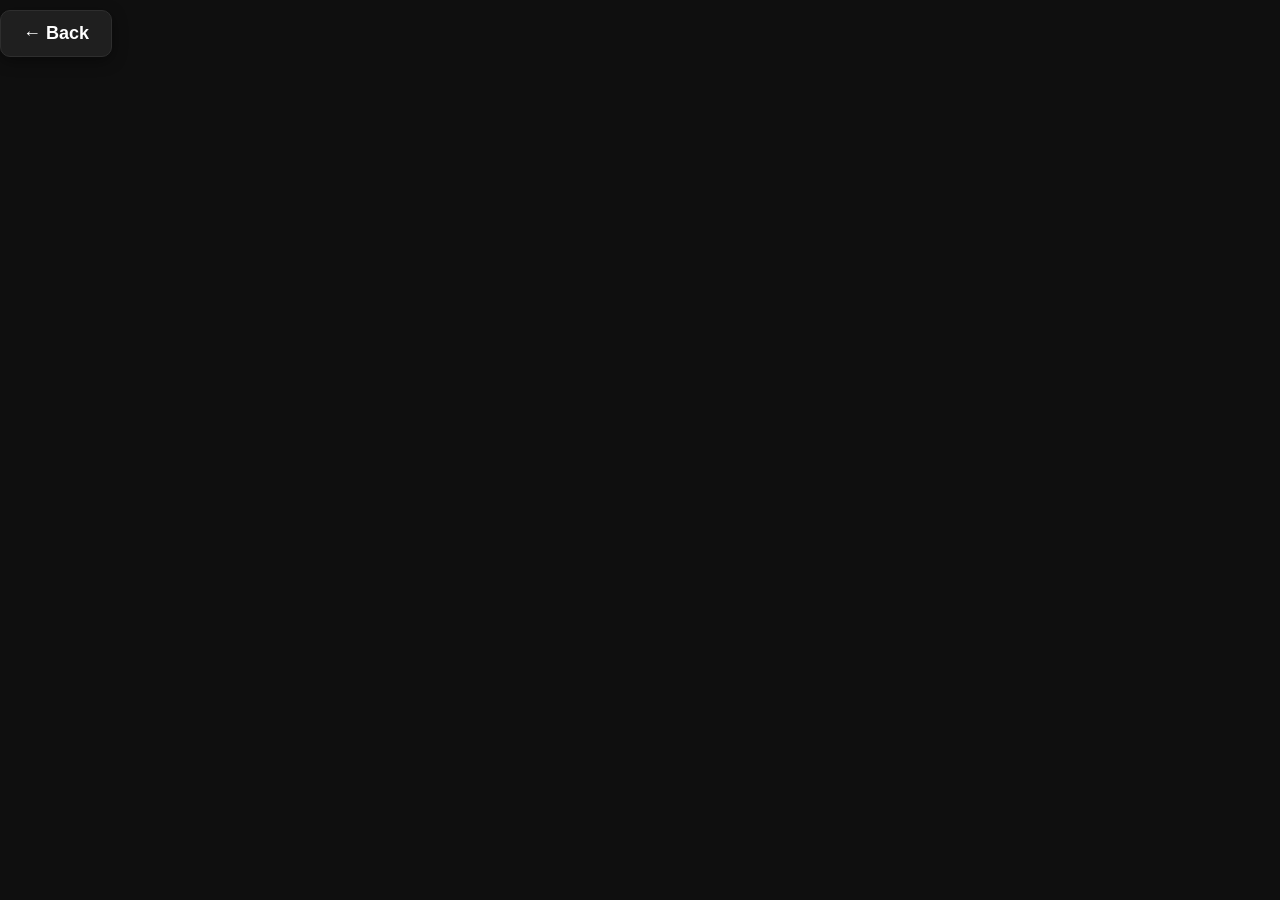
<file: detailLis.html>
<!doctype html>
<html lang="en">
  <head>
    <meta charset="UTF-8" />
    <meta name="viewport" content="width=device-width, initial-scale=1.0" />
    <title>Listening - Ielts Market</title>
  </head>
  <body>
    <a href="index.html" class="back-btn">← Back</a>

    <div id="detail-container"></div>

    <script src="detaillistening.js"></script>

    <style>
      body {
        background: #0f0f0f;
        font-family: "Segoe UI", Arial, sans-serif;
        margin: 0;
        color: white;
      }

      /* container */
      .detail-container {
        max-width: 900px;
        margin: 60px auto;
        background: #1a1a1a;
        padding: 40px;
        border-radius: 14px;
        box-shadow: 0 10px 40px rgba(0, 0, 0, 0.6);
      }

      .back-btn {
        display: inline-flex;
        align-items: center;
        gap: 8px;

        padding: 12px 22px;
        margin-bottom: 25px;
        margin-top: 10px;
        font-size: 18px;
        font-weight: 600;

        color: white;
        text-decoration: none;

        background: #1f1f1f;
        border-radius: 10px;
        border: 1px solid #2e2e2e;

        transition: all 0.25s ease;

        box-shadow: 0 4px 15px rgba(0, 0, 0, 0.4);
      }

      .back-btn:hover {
        background: #2b2b2b;
        border-color: #4da6ff;
        color: #4da6ff;

        transform: translateY(-2px);
        box-shadow: 0 6px 20px rgba(0, 0, 0, 0.6);
      }

      .back-btn:active {
        transform: scale(0.96);
      }

      /* video */
      .video-box {
        position: relative;
        width: 100%;
        padding-bottom: 56.25%;
        border-radius: 12px;
        overflow: hidden;
      }

      .video-box iframe {
        position: absolute;
        width: 100%;
        height: 100%;
        top: 0;
        left: 0;
      }

      /* title */
      .video-title {
        margin-top: 25px;
        font-size: 28px;
        font-weight: 700;
        color: #ffffff;
      }

      /* description */
      .video-desc {
        margin-top: 12px;
        font-size: 16px;
        color: #bbbbbb;
        line-height: 1.6;
      }
      .script-btn {
        margin-top: 20px;
        padding: 12px 22px;

        border: none;
        border-radius: 999px;

        background: linear-gradient(135deg, #6366f1, #4f46e5);
        color: white;

        font-size: 14px;
        font-weight: 600;

        cursor: pointer;

        box-shadow: 0 8px 20px rgba(79, 70, 229, 0.4);

        transition: all 0.25s ease;
      }

      .script-btn:hover {
        transform: translateY(-2px);
        box-shadow: 0 12px 30px rgba(79, 70, 229, 0.5);
      }

      .script-btn:active {
        transform: scale(0.97);
      }
    </style>
  </body>
</html>
</file>
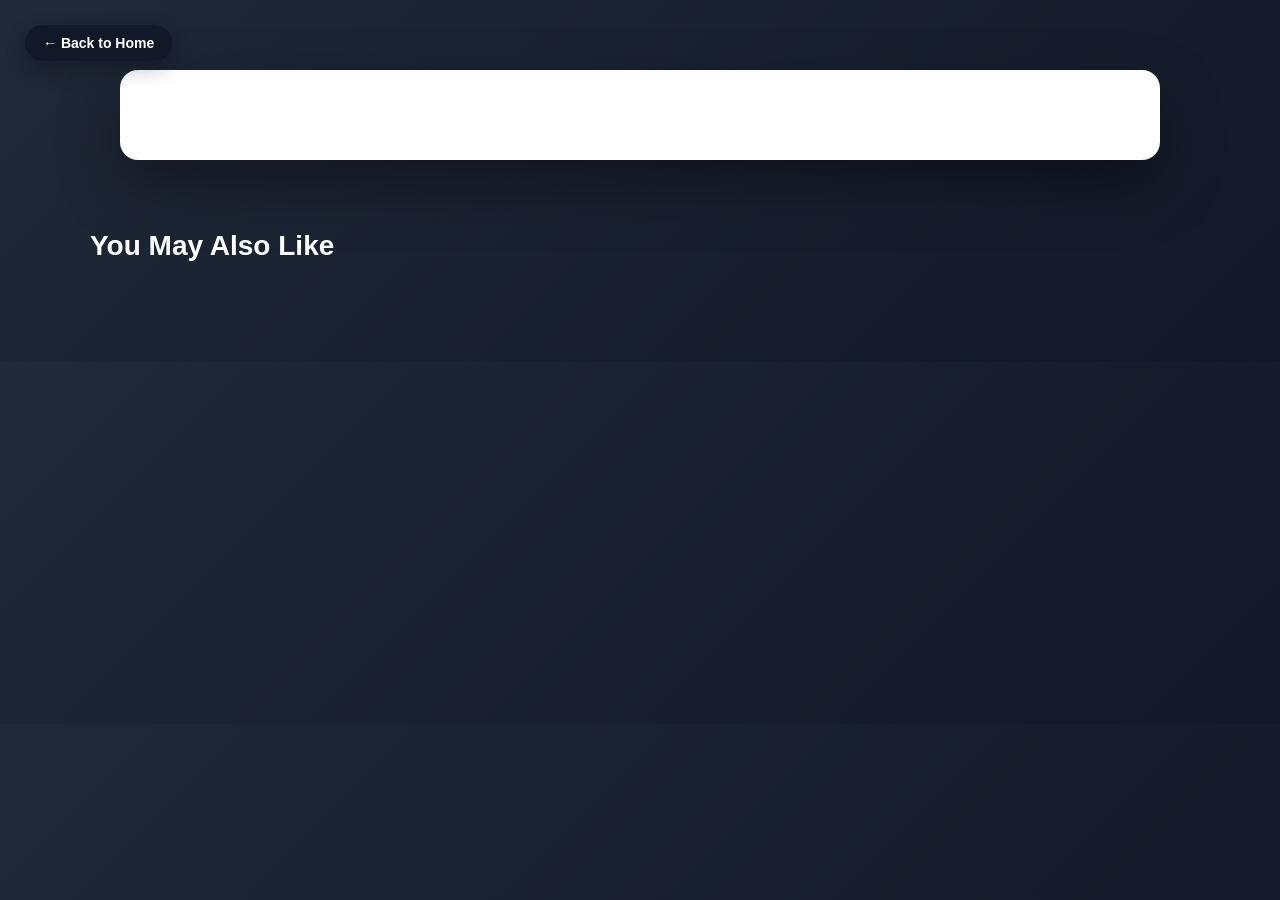
<file: detailreading.html>
<!DOCTYPE html>
<html lang="en">
<head>
    <meta charset="UTF-8">
    <meta name="viewport" content="width=device-width, initial-scale=1.0">
    <title>Reading - Ielts Market</title>
</head>
<body>

      <!-- BACK BUTTON -->
  <a href="index.html" class="reading-back-btn">
    ← Back to Home
  </a>


<div class="reading-detail-wrapper" id="detail-container">
  

</div>

<div class="reading-suggest-wrapper">

  <h2 class="reading-suggest-title">
    You May Also Like
  </h2>

  <div class="reading-suggest-list" id="suggest-list">

   

  </div>

</div>

   <script src="detailreading.js"></script> 
   <style>
   body{
  margin:0;
  font-family: "Segoe UI", Arial, sans-serif;
  background:linear-gradient(135deg,#1f2937,#111827);
  color:#111;
}


/* ===== BACK BUTTON ===== */

.reading-back-btn{
  position:fixed;
  top:25px;
  left:25px;

  padding:10px 18px;
  border-radius:999px;

  background:#111827;
  color:#fff;
  text-decoration:none;
  font-weight:600;
  font-size:14px;

  box-shadow:0 8px 20px rgba(0,0,0,0.25);
  transition:0.25s;
}

.reading-back-btn:hover{
  background:#4f46e5;
  transform:translateY(-2px);
}


/* ===== MAIN READING CARD ===== */

.reading-detail-wrapper{
  max-width:950px;
  margin:70px auto;
  padding:45px;

  background:white;
  border-radius:18px;

  box-shadow:0 25px 60px rgba(0,0,0,0.35);
}


/* ===== TITLE ===== */

.reading-title{
  font-size:34px;
  font-weight:700;
  margin-bottom:25px;

  border-left:6px solid #6366f1;
  padding-left:16px;
}


/* ===== PASSAGE ===== */

.reading-passage{
  font-size:17px;
  line-height:1.9;
  color:#374151;
  margin-bottom:40px;
}


/* ===== QUESTION TITLE ===== */

.reading-question-title{
  font-size:24px;
  font-weight:700;
  margin-bottom:20px;
  color:#111827;
}


/* ===== QUESTIONS ===== */

.reading-questions{
  display:flex;
  flex-direction:column;
  gap:20px;
}


/* question card */

.reading-question{
  background:#f9fafb;
  border:1px solid #e5e7eb;

  padding:20px;
  border-radius:12px;

  transition:0.2s;
}

.reading-question:hover{
  border-color:#6366f1;
}


/* question text */

.reading-question p{
  font-weight:600;
  margin-bottom:12px;
}


/* input */

.reading-question input{
  width:100%;
  padding:12px;

  border-radius:8px;
  border:1px solid #d1d5db;

  font-size:15px;
  transition:0.2s;
}

.reading-question input:focus{
  outline:none;
  border-color:#6366f1;
  box-shadow:0 0 0 3px rgba(99,102,241,0.2);
}


/* ===== SUBMIT BUTTON ===== */

.reading-submit-btn{
  margin-top:35px;

  padding:14px;
  width:100%;

  border:none;
  border-radius:12px;

  font-size:16px;
  font-weight:600;

  background:linear-gradient(135deg,#6366f1,#4f46e5);
  color:white;

  cursor:pointer;
  transition:0.25s;
}

.reading-submit-btn:hover{
  transform:translateY(-2px);
  box-shadow:0 10px 25px rgba(79,70,229,0.4);
}


/* ===== SUGGEST SECTION ===== */

.reading-suggest-wrapper{
  max-width:1100px;
  margin:70px auto;
}

.reading-suggest-title{
  font-size:28px;
  font-weight:700;
  color:#fff;
  margin-bottom:30px;
}


/* GRID */

.reading-suggest-list{
  display:grid;
  grid-template-columns:repeat(auto-fit,minmax(260px,1fr));
  gap:24px;
}


/* CARD */

.reading-suggest-card{
  background:white;
  border-radius:16px;

  padding:22px;
  text-decoration:none;
  color:#111;

  display:flex;
  flex-direction:column;
  justify-content:space-between;

  min-height:140px;

  box-shadow:0 12px 30px rgba(0,0,0,0.25);

  transition:0.25s;
}


/* hover effect */

.reading-suggest-card:hover{
  transform:translateY(-6px);
  box-shadow:0 20px 45px rgba(0,0,0,0.35);
}


/* badge */

.suggest-badge{
  display:inline-block;

  background:#eef2ff;
  color:#4f46e5;

  font-size:12px;
  font-weight:600;

  padding:4px 10px;
  border-radius:999px;
}


/* title */

.suggest-title{
  font-size:18px;
  font-weight:600;
  margin:12px 0 18px 0;
}


/* bottom */

.suggest-bottom{
  display:flex;
  justify-content:space-between;
  align-items:center;

  font-size:13px;
  color:#6b7280;
}


.arrow{
  font-size:18px;
  color:#4f46e5;
}

   </style>
</body>
</html>
</file>
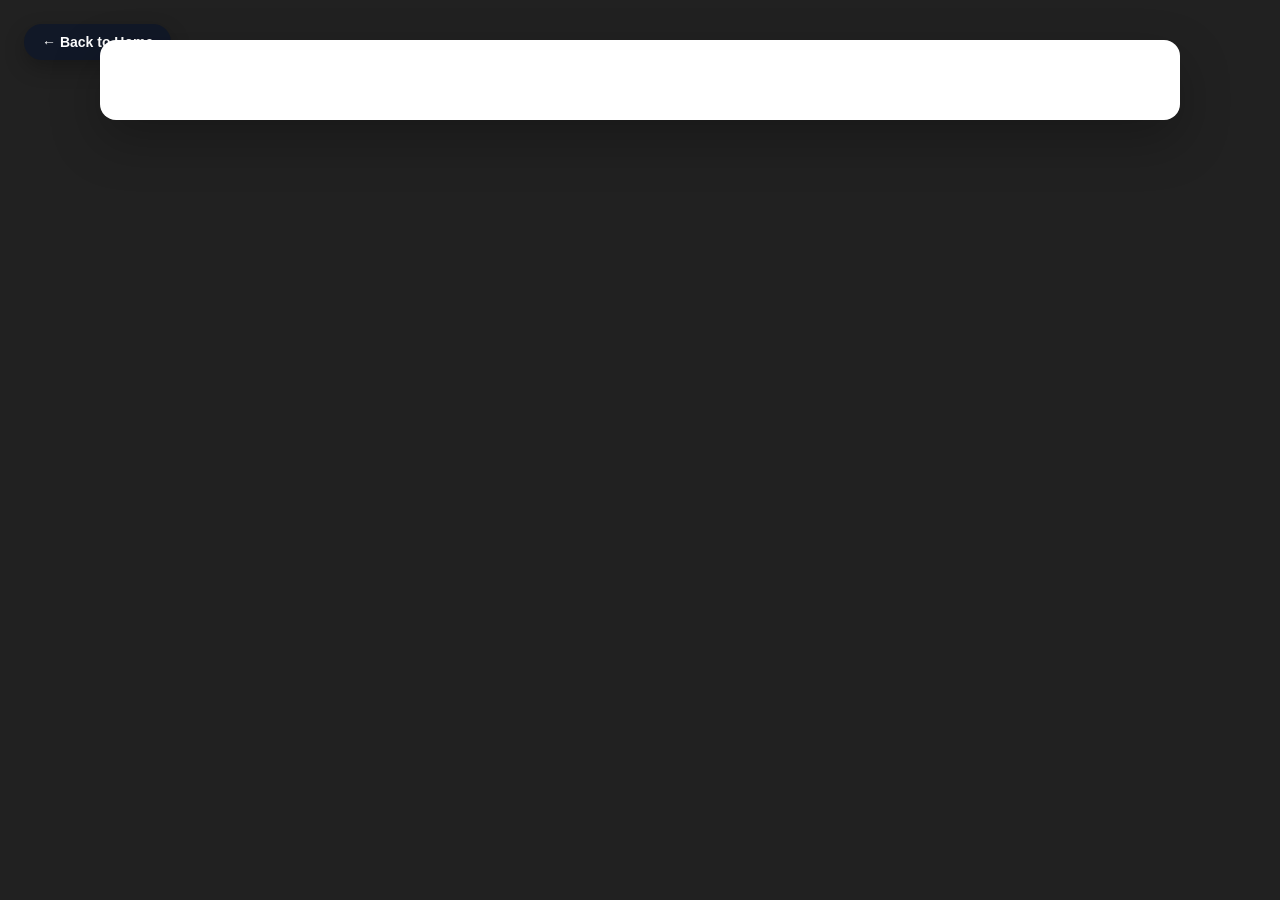
<file: details.html>
<!DOCTYPE html>
<html lang="en">
<head>
    <meta charset="UTF-8">
    <meta name="viewport" content="width=device-width, initial-scale=1.0">
    <title>Reading</title>
</head>
<body>

      <!-- BACK BUTTON -->
  <a href="index.html" class="reading-back-btn">
    ← Back to Home
  </a>


<div class="reading-detail-wrapper" id="detail-container">
  <!-- JS sẽ render nội dung vào đây -->
</div>

   <script src="detail.js"></script> 
   <style>
    /* ===== BACK TO HOME BUTTON ===== */
.reading-back-btn {
  position: absolute;
  top: 24px;
  left: 24px;

  display: inline-flex;
  align-items: center;
  gap: 6px;

  padding: 10px 18px;
  background: #111827;
  color: #ffffff;
  text-decoration: none;
  font-size: 14px;
  font-weight: 600;

  border-radius: 999px;
  box-shadow: 0 8px 20px rgba(0, 0, 0, 0.25);
  transition: all 0.25s ease;
}

/* hover */
.reading-back-btn:hover {
  background: #4f46e5;
  transform: translateY(-2px);
}

/* để position absolute hoạt động */
.reading-detail-wrapper {
  position: relative;
}
  /* ===== IELTS READING DETAIL PAGE ===== */

body {
  background-color: #212121; /* giữ nền tối toàn trang */
  margin: 0;
  font-family: "Roboto", sans-serif;
}

/* Khung trắng chính */
.reading-detail-wrapper {
  max-width: 1000px;
  margin: 40px auto;
  background-color: #ffffff;
  border-radius: 16px;
  padding: 40px;
  box-shadow: 0 20px 50px rgba(0, 0, 0, 0.25);
}

/* Title bài reading */
.reading-title {
  font-size: 32px;
  font-weight: 700;
  color: #111;
  margin-bottom: 20px;
  border-left: 6px solid #4f46e5;
  padding-left: 15px;
}

/* Đoạn văn reading */
.reading-passage {
  font-size: 17px;
  line-height: 1.8;
  color: #333;
  margin-bottom: 35px;
}

/* Tiêu đề Questions */
.reading-question-title {
  font-size: 22px;
  font-weight: 600;
  margin-bottom: 15px;
  color: #1f2937;
}

/* Danh sách câu hỏi */
.reading-questions {
  display: flex;
  flex-direction: column;
  gap: 18px;
}

/* Mỗi câu hỏi */
.reading-question {
  background-color: #f9fafb;
  padding: 18px 20px;
  border-radius: 12px;
  border: 1px solid #e5e7eb;
}

/* Text câu hỏi */
.reading-question p {
  margin: 0 0 10px;
  font-weight: 500;
  color: #111827;
}

/* Input trả lời */
.reading-question input {
  width: 100%;
  padding: 10px 12px;
  border-radius: 8px;
  border: 1px solid #d1d5db;
  font-size: 15px;
}

.reading-question input:focus {
  outline: none;
  border-color: #4f46e5;
}

/* Button */
.reading-submit-btn {
  margin-top: 30px;
  padding: 14px;
  width: 100%;
  background: linear-gradient(135deg, #4f46e5, #6366f1);
  border: none;
  border-radius: 12px;
  color: white;
  font-size: 16px;
  font-weight: 600;
  cursor: pointer;
  transition: 0.3s;
}

.reading-submit-btn:hover {
  opacity: 0.9;
  transform: translateY(-1px);
}
   </style>
</body>
</html>
</file>
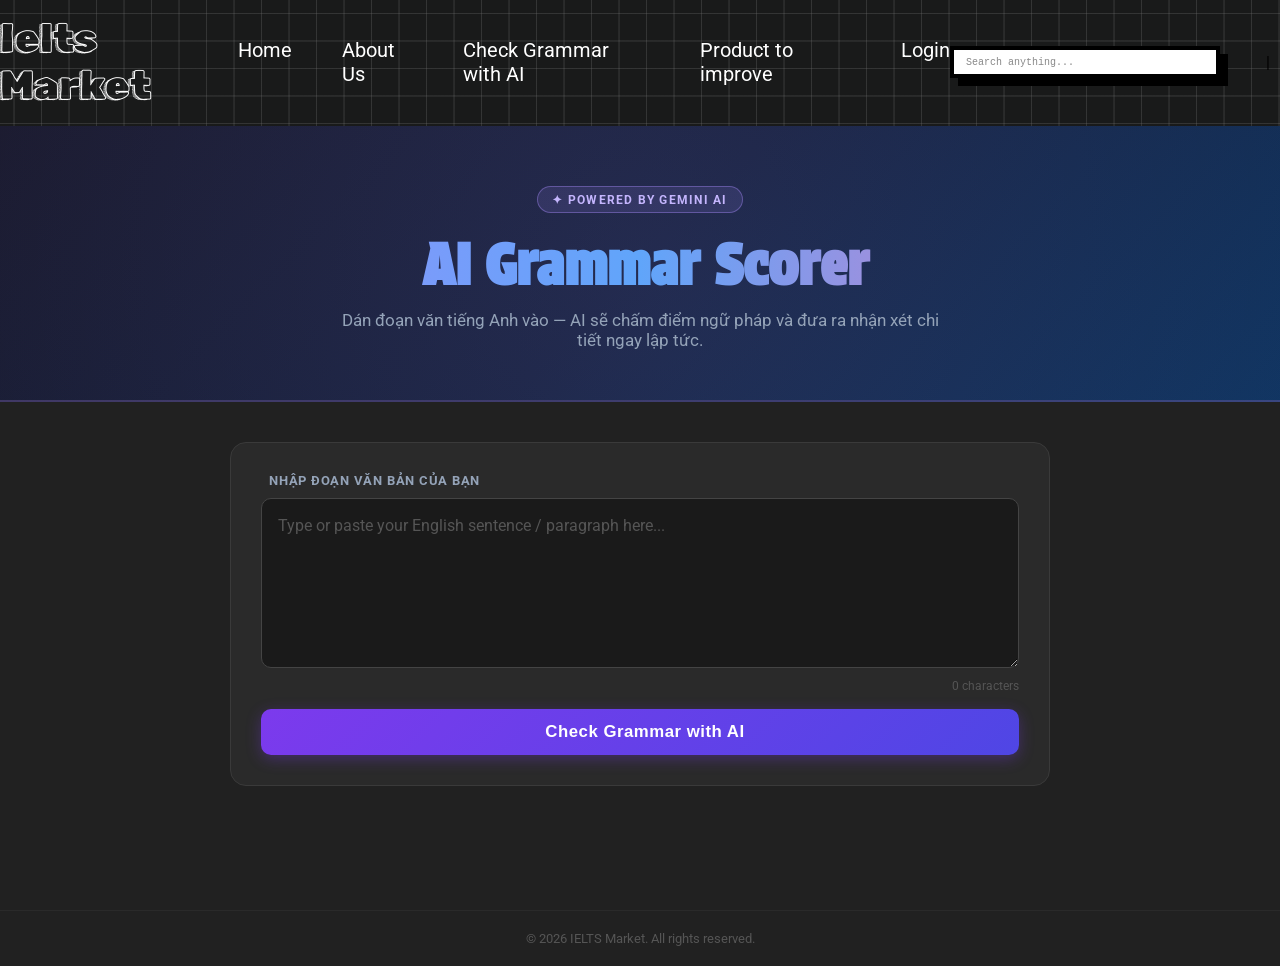
<file: grammar.html>
<!doctype html>
<html lang="en">
  <head>
    <meta charset="UTF-8" />
    <meta name="viewport" content="width=device-width, initial-scale=1.0" />
     <title>About us - Ielts Market</title>
    <link rel="stylesheet" href="Style.css" />
    <link rel="preconnect" href="https://fonts.googleapis.com" />
    <link rel="preconnect" href="https://fonts.gstatic.com" crossorigin />
    <link rel="preconnect" href="https://fonts.googleapis.com" />
    <link rel="preconnect" href="https://fonts.gstatic.com" crossorigin />
    <link
      href="https://fonts.googleapis.com/css2?family=Bebas+Neue&family=Fjalla+One&family=Google+Sans+Code:ital,wght@0,300..800;1,300..800&family=Protest+Strike&family=Reem+Kufi+Fun:wght@400..700&family=Roboto:ital,wght@0,100..900;1,100..900&family=Rubik+Doodle+Shadow&family=Rubik+Iso&family=Rubik+Vinyl&family=Sriracha&display=swap"
      rel="stylesheet"
    />
    <link href="index.css" rel="stylesheet" />
    <link rel="preconnect" href="https://fonts.googleapis.com" />
    <link rel="preconnect" href="https://fonts.gstatic.com" crossorigin />
    <link
      href="https://fonts.googleapis.com/css2?family=Bebas+Neue&family=Fjalla+One&family=Google+Sans+Code:ital,wght@0,300..800;1,300..800&family=Protest+Strike&family=Reem+Kufi+Fun:wght@400..700&family=Roboto:ital,wght@0,100..900;1,100..900&family=Rubik+Doodle+Shadow&family=Rubik+Glitch&family=Rubik+Iso&family=Rubik+Vinyl&family=Sriracha&display=swap"
      rel="stylesheet"
    />
    <style>
        .protest-strike-regular {
        font-family: "Protest Strike", sans-serif;
        font-weight: 300;
        font-style: normal;
      }

      .rubik-doodle-shadow-regular {
        font-family: "Rubik Doodle Shadow", system-ui;
        font-weight: 400;
        font-style: normal;
      }
      .knewave-regular {
  font-family: "Knewave", system-ui;
  font-weight: 400;
  font-style: normal;
}
      * { box-sizing: border-box; margin: 0; padding: 0; }

      body {
        background-color: #212121;
        color: #fff;
        font-family: 'Roboto', sans-serif;
        min-height: 100vh;
      }

      /* ── NAV (reuse site style) ── */
      .main-nav {
        padding-top: 15px;
        display: flex;
        justify-content: space-between;
        align-items: center;
        padding-bottom: 17px;
      }
      .logo { font-size: 40px; color: white; }
      .list-nav { display: flex; gap: 50px; list-style: none; }
      .list-nav a {
        font-size: 20px;
        display: block;
        text-decoration: none;
        color: #fff;
        transition: color 0.2s;
      }
      .list-nav a:hover { color: #a78bfa; }
      .list-nav a.active { color: #a78bfa; font-weight: 700; }

      /* ── HERO BANNER ── */
      .grammar-hero {
        background: linear-gradient(135deg, #1a1a2e 0%, #16213e 50%, #0f3460 100%);
        padding: 60px 40px 50px;
        text-align: center;
        border-bottom: 2px solid #a78bfa44;
        position: relative;
        overflow: hidden;
      }
      .grammar-hero::before {
        content: '';
        position: absolute;
        top: -50%;
        left: -50%;
        width: 200%;
        height: 200%;
        background: radial-gradient(circle at center, #a78bfa18 0%, transparent 60%);
        animation: pulse-bg 4s ease-in-out infinite;
      }
      @keyframes pulse-bg {
        0%, 100% { transform: scale(1); opacity: 0.5; }
        50% { transform: scale(1.1); opacity: 1; }
      }
      .grammar-hero h1 {
        font-family: 'Protest Strike', sans-serif;
        font-size: clamp(2rem, 5vw, 3.5rem);
        background: linear-gradient(90deg, #a78bfa, #60a5fa, #f472b6);
        -webkit-background-clip: text;
        -webkit-text-fill-color: transparent;
        background-clip: text;
        position: relative;
        margin-bottom: 12px;
      }
      .grammar-hero p {
        color: #94a3b8;
        font-size: 1.05rem;
        position: relative;
        max-width: 600px;
        margin: 0 auto;
      }
      .hero-badge {
        display: inline-block;
        background: #a78bfa22;
        border: 1px solid #a78bfa66;
        color: #c4b5fd;
        font-size: 0.78rem;
        font-weight: 700;
        letter-spacing: 0.1em;
        text-transform: uppercase;
        padding: 5px 14px;
        border-radius: 999px;
        margin-bottom: 18px;
        position: relative;
      }

      /* ── MAIN CARD ── */
      .grammar-wrapper {
        max-width: 860px;
        margin: 40px auto;
        padding: 0 20px 60px;
      }

      .card {
        background: #2a2a2a;
        border: 1px solid #3a3a3a;
        border-radius: 16px;
        padding: 30px;
        margin-bottom: 24px;
        transition: border-color 0.3s;
      }
      .card:hover { border-color: #a78bfa55; }



      /* Text area */
      .section-label {
        font-size: 0.8rem;
        color: #94a3b8;
        text-transform: uppercase;
        letter-spacing: 0.06em;
        font-weight: 700;
        margin-bottom: 10px;
        display: flex;
        align-items: center;
        gap: 8px;
      }
      .section-label i { color: #a78bfa; }

      textarea#userText {
        width: 100%;
        min-height: 170px;
        background: #1a1a1a;
        border: 1px solid #444;
        border-radius: 10px;
        color: #e2e8f0;
        font-size: 1rem;
        line-height: 1.6;
        padding: 14px 16px;
        resize: vertical;
        outline: none;
        font-family: 'Roboto', sans-serif;
        transition: border-color 0.2s;
      }
      textarea#userText:focus { border-color: #a78bfa; }
      textarea#userText::placeholder { color: #555; }

      /* Character counter */
      .char-counter {
        text-align: right;
        font-size: 0.78rem;
        color: #555;
        margin-top: 6px;
      }

      /* Submit button */
      .btn-check {
        display: inline-flex;
        align-items: center;
        gap: 10px;
        background: linear-gradient(135deg, #7c3aed, #4f46e5);
        color: #fff;
        border: none;
        border-radius: 10px;
        padding: 13px 30px;
        font-size: 1.05rem;
        font-weight: 700;
        cursor: pointer;
        transition: transform 0.15s, box-shadow 0.15s, opacity 0.2s;
        box-shadow: 0 4px 15px #7c3aed55;
        letter-spacing: 0.03em;
        width: 100%;
        justify-content: center;
        margin-top: 16px;
      }
      .btn-check:hover:not(:disabled) {
        transform: translateY(-2px);
        box-shadow: 0 8px 25px #7c3aed88;
      }
      .btn-check:active:not(:disabled) { transform: translateY(0); }
      .btn-check:disabled { opacity: 0.5; cursor: not-allowed; }

      /* Loading spinner */
      .spinner {
        display: none;
        width: 18px;
        height: 18px;
        border: 3px solid #ffffff44;
        border-top-color: #fff;
        border-radius: 50%;
        animation: spin 0.7s linear infinite;
      }
      @keyframes spin { to { transform: rotate(360deg); } }

      /* Result section */
      #result-section { display: none; }

      .score-banner {
        display: flex;
        align-items: center;
        justify-content: center;
        gap: 20px;
        flex-wrap: wrap;
        margin-bottom: 20px;
      }
      .score-circle {
        width: 100px;
        height: 100px;
        border-radius: 50%;
        display: flex;
        flex-direction: column;
        align-items: center;
        justify-content: center;
        border: 4px solid;
        flex-shrink: 0;
      }
      .score-circle .score-num {
        font-size: 2rem;
        font-weight: 900;
        line-height: 1;
      }
      .score-circle .score-label {
        font-size: 0.65rem;
        letter-spacing: 0.08em;
        text-transform: uppercase;
        opacity: 0.8;
      }
      .score-grade {
        font-family: 'Protest Strike', sans-serif;
        font-size: 1.8rem;
      }
      .score-caption {
        color: #94a3b8;
        font-size: 0.95rem;
        max-width: 350px;
        text-align: center;
      }

      /* Score colors */
      .grade-excellent { border-color: #22c55e; color: #22c55e; }
      .grade-good      { border-color: #60a5fa; color: #60a5fa; }
      .grade-average   { border-color: #facc15; color: #facc15; }
      .grade-poor      { border-color: #f87171; color: #f87171; }

      /* Feedback body */
      .feedback-body {
        background: #1a1a1a;
        border-radius: 10px;
        padding: 20px 22px;
        line-height: 1.75;
        font-size: 0.97rem;
        color: #e2e8f0;
        white-space: pre-wrap;
        border-left: 4px solid #a78bfa;
      }

      /* Error box */
      .error-box {
        display: none;
        background: #3b0f0f;
        border: 1px solid #f87171;
        border-radius: 10px;
        padding: 14px 18px;
        color: #fca5a5;
        font-size: 0.95rem;
        margin-top: 16px;
      }
      .error-box i { margin-right: 8px; }

      /* Footer (minimal) */
      .footer-mini {
        text-align: center;
        padding: 20px;
        color: #555;
        font-size: 0.82rem;
        border-top: 1px solid #2a2a2a;
      }
    </style>
  </head>

  <body>
   <nav class="container-nav main-nav">
      <div class="logo rubik-doodle-shadow-regular">Ielts Market</div>
      <div class="list-nav">
        <li><a href="index.html">Home</a></li>
        <li><a href="aboutus.html">About Us</a></li>
        <li><a href="grammar.html">Check Grammar with AI</a></li>
        <li><a href="#">Product to improve</a></li>
        <li><a href="login.html" id="login">Login</a></li>
      </div>
      <div class="input-container">
        <input
          placeholder="Search anything..."
          type="text"
          name="text"
          class="input"
          id="searchInput"
        />
      
        </ul>
      </div>
    </nav>
    <!-- HERO -->
    <section class="grammar-hero">
      <div class="hero-badge">✦ Powered by Gemini AI</div>
      <h1><i class="fas fa-spell-check" style="font-size:0.75em; margin-right:10px;"></i>AI Grammar Scorer</h1>
      <p>Dán đoạn văn tiếng Anh vào — AI sẽ chấm điểm ngữ pháp và đưa ra nhận xét chi tiết ngay lập tức.</p>
    </section>

    <!-- MAIN -->
    <div class="grammar-wrapper">

      <!-- Nhập văn bản -->
      <div class="card">
        <p class="section-label"><i class="fas fa-pen-nib"></i> Nhập đoạn văn bản của bạn</p>
        <textarea id="userText" placeholder="Type or paste your English sentence / paragraph here..."></textarea>
        <div class="char-counter"><span id="charCount">0</span> characters</div>

        <button class="btn-check" id="checkBtn" onclick="checkGrammar()">
          <div class="spinner" id="spinner"></div>
          <i class="fas fa-magic" id="btnIcon"></i>
          <span id="btnText">Check Grammar with AI</span>
        </button>

        <div class="error-box" id="errorBox">
          <i class="fas fa-circle-exclamation"></i><span id="errorMsg"></span>
        </div>
      </div>

      <!-- Result -->
      <div class="card" id="result-section">
        <p class="section-label"><i class="fas fa-chart-bar"></i> Result</p>

        <div class="score-banner">
          <div class="score-circle" id="scoreCircle">
            <span class="score-num" id="scoreNum">–</span>
            <span class="score-label">/ 10</span>
          </div>
          <div>
            <div class="score-grade" id="scoreGrade"></div>
            <div class="score-caption" id="scoreCaption"></div>
          </div>
        </div>

        <div class="feedback-body" id="feedbackBody"></div>
      </div>

    </div>

    <!-- Footer -->
    <footer class="footer-mini">© 2026 IELTS Market. All rights reserved.</footer>

    <!-- Tải file JS riêng chứa toàn bộ logic AI -->
    <script src="grammar.js"></script>
  </body>
</html>
</file>
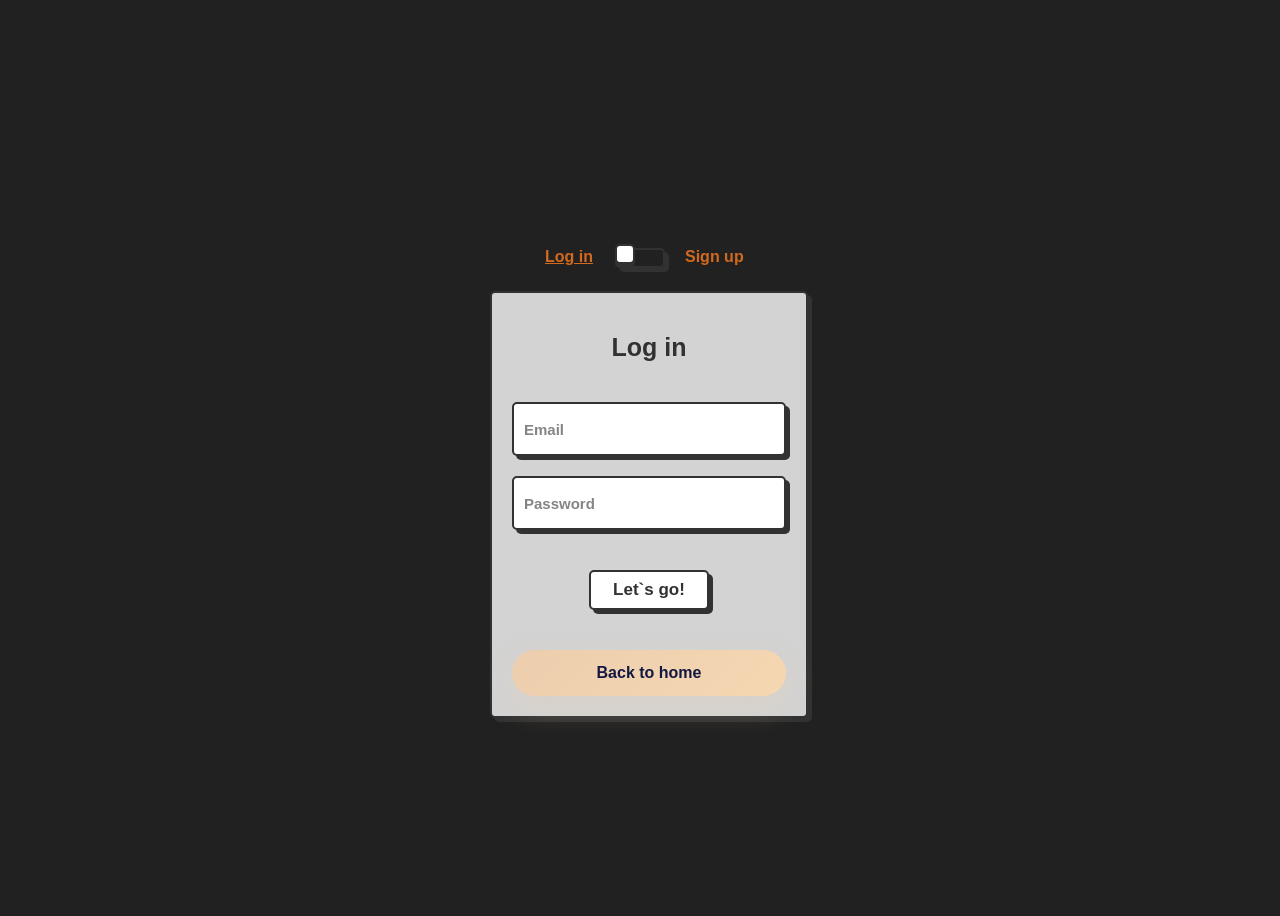
<file: login.html>
<!DOCTYPE html>
<html lang="en">
<head>
    <meta charset="UTF-8">
    <meta name="viewport" content="width=device-width, initial-scale=1.0">
    <title>Ielts Market</title>
</head>
<body>
  
<div class="wrapper">
        <div class="card-switch">
            <label class="switch">
               <input type="checkbox" class="toggle">
               <span class="slider"></span>
               <span class="card-side"></span>
               <div class="flip-card__inner">
                  <div class="flip-card__front">
                     <div class="title">Log in</div>
                     <form class="flip-card__form" action="" id="login-form">
                        <input class="flip-card__input" name="email" placeholder="Email" type="email" id="email">
                        <input class="flip-card__input" name="password" placeholder="Password" type="password" id="password">
                        <button class="flip-card__btn">Let`s go!</button>
                        
                     </form>
                       <button class="modern-btn" ><a href="index.html">Back to home</a></button>
                  </div>
                  <div class="flip-card__back">
                     <div class="title">Sign up</div>
                     <form class="flip-card__form" action="" id="signup-form">
                        <input class="flip-card__input" placeholder="Name" type="name" id="name">
                        <input class="flip-card__input" name="email" placeholder="Email" type="email" id="email-singup">
                        <input class="flip-card__input" name="password" placeholder="Password" type="password" id="password-singup">
                        <button class="flip-card__btn">Confirm!</button>
                       
                     </form>
                   <button class="modern-btn"><a href="index.html">Back to home</a></button>
                    </div>
               </div>
            </label>
        </div>  
        
   </div>

  
   <style>
body{
    display: flex;
    justify-content: center;
    align-items: center;
    height: 100vh;
   background-color: #212121;
    font-family: 'Roboto', sans-serif;
}

     
.wrapper {
  --input-focus: #2d8cf0;
  --font-color: #323232;
  --font-color-sub: #666;
  --bg-color: #fff;
  --bg-color-alt: #666;
  --main-color: #323232;
    /* display: flex; */
    /* flex-direction: column; */
    /* align-items: center; */
}
/* switch card */
.switch {
 transform: translateY(-200px);
  position: relative;
  display: flex;
  flex-direction: column;
  justify-content: center;
  align-items: center;
  gap: 30px;
  width: 50px;
  height: 20px;
}

.card-side::before {

  position: absolute;
  content: 'Log in';
  left: -70px;
  top: 0;
  width: 100px;
  text-decoration: underline;
  color: chocolate;
  font-weight: 600;
}

.card-side::after {
  position: absolute;
  content: 'Sign up';
  left: 70px;
  top: 0;
  width: 100px;
  text-decoration: none;
  color: chocolate;
  font-weight: 600;
}

.toggle {
  opacity: 0;
  width: 0;
  height: 0;
}

.slider {
  box-sizing: border-box;
  border-radius: 5px;
  border: 2px solid var(--main-color);
  box-shadow: 4px 4px var(--main-color);
  position: absolute;
  cursor: pointer;
  top: 0;
  left: 0;
  right: 0;
  bottom: 0;
  background-color: var(--bg-colorcolor);
  transition: 0.3s;
}

.slider:before {
  box-sizing: border-box;
  position: absolute;
  content: "";
  height: 20px;
  width: 20px;
  border: 2px solid var(--main-color);
  border-radius: 5px;
  left: -2px;
  bottom: 2px;
  background-color: var(--bg-color);
  box-shadow: 0 3px 0 var(--main-color);
  transition: 0.3s;
}

.toggle:checked + .slider {
  background-color: var(--input-focus);
}

.toggle:checked + .slider:before {
  transform: translateX(30px);
}

.toggle:checked ~ .card-side:before {
  text-decoration: none;
}

.toggle:checked ~ .card-side:after {
  text-decoration: underline;
}

/* card */ 

.flip-card__inner {
  width: 300px;
  height: 350px;
  position: relative;
  background-color: transparent;
  perspective: 1000px;
    /* width: 100%;
    height: 100%; */
  text-align: center;
  transition: transform 0.8s;
  transform-style: preserve-3d;
}

.toggle:checked ~ .flip-card__inner {
  transform: rotateY(180deg);
}

.toggle:checked ~ .flip-card__front {
  box-shadow: none;
}

.flip-card__front, .flip-card__back {
  padding: 20px;
  position: absolute;
  display: flex;
  flex-direction: column;
  justify-content: center;
  -webkit-backface-visibility: hidden;
  backface-visibility: hidden;
  background: lightgrey;
  gap: 20px;
  border-radius: 5px;
  border: 2px solid var(--main-color);
  box-shadow: 4px 4px var(--main-color);
}

.flip-card__back {
  width: 100%;
  transform: rotateY(180deg);
}

.flip-card__form {
  display: flex;
  flex-direction: column;
  align-items: center;
  gap: 20px;
}

.title {
  margin: 20px 0 20px 0;
  font-size: 25px;
  font-weight: 900;
  text-align: center;
  color: var(--main-color);
  
}

.flip-card__input {
  width: 250px;
  height: 40px;
  border-radius: 5px;
  border: 2px solid var(--main-color);
  background-color: var(--bg-color);
  box-shadow: 4px 4px var(--main-color);
  font-size: 15px;
  font-weight: 600;
  color: var(--font-color);
  padding: 5px 10px;
  outline: none;
}

.flip-card__input::placeholder {
  color: var(--font-color-sub);
  opacity: 0.8;
}

.flip-card__input:focus {
  border: 2px solid var(--input-focus);
}

.flip-card__btn:active, .button-confirm:active {
  box-shadow: 0px 0px var(--main-color);
  transform: translate(3px, 3px);
}

.flip-card__btn {
  margin: 20px 0 20px 0;
  width: 120px;
  height: 40px;
  border-radius: 5px;
  border: 2px solid var(--main-color);
  background-color: var(--bg-color);
  box-shadow: 4px 4px var(--main-color);
  font-size: 17px;
  font-weight: 600;
  color: var(--font-color);
  cursor: pointer;
} 
.modern-btn {
  float: right;
  padding: 14px 36px;
 
 
  color: #131842;
  background: linear-gradient(135deg, #ECCEAE, #f5d7b2);
  border: none;
  border-radius: 50px;
  cursor: pointer;
  overflow: hidden;
  transition: transform 0.3s ease, box-shadow 0.3s ease;
  box-shadow: 0 10px 30px rgba(236, 206, 174, 0.35);
}
.modern-btn a{
   text-decoration: none;
   font-size: 16px;
  font-weight: 600;
  color: #131842;
}

   </style>
   <script src="login.js"> </script>
</body>
</html>
</file>
<file: Style.css>
.container-nav {
  width: 100%;
  height: 100%;
  --color: rgba(114, 114, 114, 0.3);
  background-color: #191a1a;
  background-image: linear-gradient(0deg, transparent 24%, var(--color) 25%, var(--color) 26%, transparent 27%,transparent 74%, var(--color) 75%, var(--color) 76%, transparent 77%,transparent),
      linear-gradient(90deg, transparent 24%, var(--color) 25%, var(--color) 26%, transparent 27%,transparent 74%, var(--color) 75%, var(--color) 76%, transparent 77%,transparent);
  background-size: 55px 55px;
}


/* From Uiverse.io by zaeniahmad-id */ 
/* faster and brutal animation */
.input {
  width: 100%;
  max-width: 270px;
  height: 60px;
  padding: 12px;
  font-size: 18px;
  font-family: "Courier New", monospace;
  color: #000;
  background-color: #fff;
  border: 4px solid #000;
  border-radius: 0;
  outline: none;
  transition: all 0.3s ease;
  box-shadow: 8px 8px 0 #000;
}

.input::placeholder {
  color: #888;
}

.input:hover {
  transform: translate(-4px, -4px);
  box-shadow: 12px 12px 0 #000;
}

.input:focus {
  background-color: #000;
  color: #fff;
  border-color: #ffffff;
}

.input:focus::placeholder {
  color: #fff;
}

@keyframes typing {
  from {
    width: 0;
  }
  to {
    width: 100%;
  }
}

@keyframes blink {
  50% {
    border-color: transparent;
  }
}

.input:focus::after {
  content: "|";
  position: absolute;
  right: 10px;
  animation: blink 0.7s step-end infinite;
}

.input:valid {
  animation: typing 0.5s steps(30, end);
}
.input-container {
  position: sticky;
  width: 100%;
  max-width: 330px;
  
}

.input {
  width: 100%;
  height: 8px;
  padding: 12px;
  font-size: 10px;
  font-family: "Courier New", monospace;
  color: #000;
  background-color: #fff;
  border: 4px solid #000;
  border-radius: 0;
  outline: none;
  transition: all 0.3s ease;
  box-shadow: 8px 8px 0 #000;
}

.input::placeholder {
  color: #888;
}

.input:hover {
  transform: translate(-4px, -4px);
  box-shadow: 12px 12px 0 #000;
}

.input:focus {
  background-color: #010101;
  color: #fff;
  border-color: #d6d9dd;
}

.input:focus::placeholder {
  color: #fff;
}

@keyframes shake {
  0% {
    transform: translateX(0);
  }
  1% {
    transform: translateX(-5px);
  }
  2% {
    transform: translateX(5px);
  }
  3% {
    transform: translateX(-5px);
  }
  4% {
    transform: translateX(5px);
  }
  5% {
    transform: translateX(-5px);
  }
  6% {
    transform: translateX(5px);
  }
  7% {
    transform: translateX(-5px);
  }
  8% {
    transform: translateX(5px);
  }
  9% {
    transform: translateX(-5px);
  }
  10% {
    transform: translateX(5px);
  }
  11% {
    transform: translateX(-5px);
  }
  12% {
    transform: translateX(5px);
  }
  13% {
    transform: translateX(-5px);
  }
  14% {
    transform: translateX(5px);
  }
  15% {
    transform: translateX(-5px);
  }
  16% {
    transform: translateX(5px);
  }
  17% {
    transform: translateX(-5px);
  }
  18% {
    transform: translateX(5px);
  }
  19% {
    transform: translateX(-5px);
  }
  20% {
    transform: translateX(5px);
  }
  21% {
    transform: translateX(-5px);
  }
  22% {
    transform: translateX(5px);
  }
  23% {
    transform: translateX(-5px);
  }
  24% {
    transform: translateX(5px);
  }
  25% {
    transform: translateX(-5px);
  }
  26% {
    transform: translateX(5px);
  }
  27% {
    transform: translateX(-5px);
  }
  28% {
    transform: translateX(5px);
  }
  29% {
    transform: translateX(-5px);
  }
  30% {
    transform: translateX(5px);
  }
  31% {
    transform: translateX(-5px);
  }
  32% {
    transform: translateX(5px);
  }
  33% {
    transform: translateX(-5px);
  }
  34% {
    transform: translateX(5px);
  }
  35% {
    transform: translateX(-5px);
  }
  36% {
    transform: translateX(5px);
  }
  37% {
    transform: translateX(-5px);
  }
  38% {
    transform: translateX(5px);
  }
  39% {
    transform: translateX(-5px);
  }
  40% {
    transform: translateX(5px);
  }
  41% {
    transform: translateX(-5px);
  }
  42% {
    transform: translateX(5px);
  }
  43% {
    transform: translateX(-5px);
  }
  44% {
    transform: translateX(5px);
  }
  45% {
    transform: translateX(-5px);
  }
  46% {
    transform: translateX(5px);
  }
  47% {
    transform: translateX(-5px);
  }
  48% {
    transform: translateX(5px);
  }
  49% {
    transform: translateX(-5px);
  }
  50% {
    transform: translateX(5px);
  }
  51% {
    transform: translateX(-5px);
  }
  52% {
    transform: translateX(5px);
  }
  53% {
    transform: translateX(-5px);
  }
  54% {
    transform: translateX(5px);
  }
  55% {
    transform: translateX(-5px);
  }
  56% {
    transform: translateX(5px);
  }
  57% {
    transform: translateX(-5px);
  }
  58% {
    transform: translateX(5px);
  }
  59% {
    transform: translateX(-5px);
  }
  60% {
    transform: translateX(5px);
  }
  61% {
    transform: translateX(-5px);
  }
  62% {
    transform: translateX(5px);
  }
  63% {
    transform: translateX(-5px);
  }
  64% {
    transform: translateX(5px);
  }
  65% {
    transform: translateX(-5px);
  }
  66% {
    transform: translateX(5px);
  }
  67% {
    transform: translateX(-5px);
  }
  68% {
    transform: translateX(5px);
  }
  69% {
    transform: translateX(-5px);
  }
  70% {
    transform: translateX(5px);
  }
  71% {
    transform: translateX(-5px);
  }
  72% {
    transform: translateX(5px);
  }
  73% {
    transform: translateX(-5px);
  }
  74% {
    transform: translateX(5px);
  }
  75% {
    transform: translateX(-5px);
  }
  76% {
    transform: translateX(5px);
  }
  77% {
    transform: translateX(-5px);
  }
  78% {
    transform: translateX(5px);
  }
  79% {
    transform: translateX(-5px);
  }
  80% {
    transform: translateX(5px);
  }
  81% {
    transform: translateX(-5px);
  }
  82% {
    transform: translateX(5px);
  }
  83% {
    transform: translateX(-5px);
  }
  84% {
    transform: translateX(5px);
  }
  85% {
    transform: translateX(-5px);
  }
  86% {
    transform: translateX(5px);
  }
  87% {
    transform: translateX(-5px);
  }
  88% {
    transform: translateX(5px);
  }
  89% {
    transform: translateX(-5px);
  }
  90% {
    transform: translateX(5px);
  }
  91% {
    transform: translateX(-5px);
  }
  92% {
    transform: translateX(5px);
  }
  93% {
    transform: translateX(-5px);
  }
  94% {
    transform: translateX(5px);
  }
  95% {
    transform: translateX(-5px);
  }
  96% {
    transform: translateX(5px);
  }
  97% {
    transform: translateX(-5px);
  }
  98% {
    transform: translateX(5px);
  }
  99% {
    transform: translateX(-5px);
  }
  100% {
    transform: translateX(0);
  }
}

.input:focus {
  animation: shake 0.6s ease-in-out;
}

@keyframes glitch {
  0% {
    transform: none;
    opacity: 1;
  }
  7% {
    transform: skew(-0.5deg, -0.9deg);
    opacity: 0.75;
  }
  10% {
    transform: none;
    opacity: 1;
  }
  27% {
    transform: none;
    opacity: 1;
  }
  30% {
    transform: skew(0.8deg, -0.1deg);
    opacity: 0.75;
  }
  35% {
    transform: none;
    opacity: 1;
  }
  52% {
    transform: none;
    opacity: 1;
  }
  55% {
    transform: skew(-1deg, 0.2deg);
    opacity: 0.75;
  }
  50% {
    transform: none;
    opacity: 1;
  }
  72% {
    transform: none;
    opacity: 1;
  }
  75% {
    transform: skew(0.4deg, 1deg);
    opacity: 0.75;
  }
  80% {
    transform: none;
    opacity: 1;
  }
  100% {
    transform: none;
    opacity: 1;
  }
}

.input:not(:placeholder-shown) {
  animation: glitch 0.7s linear infinite;
}

.input-container::after {
  content: "|";
  position: absolute;
  right: 10px;
  top: 50%;
  transform: translateY(-50%);
  color: #000;
  animation: blink 0.7s step-end infinite;
}

@keyframes blink {
  50% {
    opacity: 0;
  }
}

.input:focus + .input-container::after {
  color: #fff;
}

.input:not(:placeholder-shown) {
  font-weight: bold;
  letter-spacing: 1px;
  text-shadow: 0px 0px 0 #000;
}
.reading-header{
  padding-top: 30px;
}
</file>
<file: index.css>
.reading-card {
  width: 260px; /* nhỏ hơn */
  background-color: #002455;
  border-radius: 12px;
  overflow: hidden;
  font-family: Arial, sans-serif;
  box-shadow: 0 8px 20px rgba(0, 0, 0, 0.35);
  transition: transform 0.25s ease, box-shadow 0.25s ease;
}

.reading-card:hover {
  transform: translateY(-4px);
  box-shadow: 0 12px 28px rgba(0, 0, 0, 0.45);
}

/* Image */
.reading-card__image {
  width: 100%;
  height: 150px; /* thấp hơn */
  overflow: hidden;
}

.reading-card__image img {
  width: 100%;
  height: 100%;
  object-fit: cover;
}

/* Content */
.reading-card__content {
  padding: 14px;
  color: #E3E3E3;
  text-align: center; /* căn giữa nội dung */
}

.reading-card__title {
  font-size: 16px;
  font-weight: 600;
  margin-bottom: 6px;
  line-height: 1.3;
}

.reading-card__level {
  font-size: 13px;
  margin-bottom: 12px;
  opacity: 0.85;
}

.reading-card__level span {
  font-weight: 600;
}

/* Button */
.reading-card__btn {
  display: inline-block;
  margin: 0 auto; 
  background-color: #E3E3E3;
  color: #000;
  text-decoration: none;
  padding: 8px 16px;
  border-radius: 8px;
  font-size: 13px;
  font-weight: 600;
  transition: background-color 0.25s ease, transform 0.2s ease;
}

.reading-card__btn:hover {
  background-color: #ffffff;
  transform: scale(1.05);
}


/* Neon animation */
@keyframes neon-pulse {
  0% {
    box-shadow:
      0 0 6px #FF8FB7,
      0 0 12px #FF8FB7;
  }
  50% {
    box-shadow:
      0 0 14px #FF8FB7,
      0 0 28px #FF8FB7,
      0 0 40px #FF8FB7;
  }
  100% {
    box-shadow:
      0 0 6px #FF8FB7,
      0 0 12px #FF8FB7;
  }
}

/* Button - normal */
.reading-card__btn {
  display: inline-block;
  margin: 0 auto;
  background-color: #ffffff;   /* trắng mặc định */
  color: #000000;              /* chữ đen */
  text-decoration: none;
  padding: 8px 18px;
  border-radius: 8px;
  font-size: 13px;
  font-weight: 700;
  letter-spacing: 0.3px;
  transition:
    background-color 0.25s ease,
    transform 0.2s ease,
    box-shadow 0.2s ease,
    filter 0.2s ease;
}

/* Button - hover */
.reading-card__btn:hover {
  background-color: #E83C91;   /* nền hover */
  color: #000000;
  transform: scale(1.1);
  filter: brightness(1.1);
  animation: neon-pulse 1.1s infinite;
}


.rubik-glitch-regular {
  font-family: "Rubik Glitch", system-ui;
  font-weight: 400;
  font-style: normal;
}
.reading-list {
  display: flex;
  gap: 20px;
  overflow-x: auto ;
 
}
.container-card{
  justify-content: center;
}

.reading-header{
  display: flex;
  align-items: center;
  gap: 12px;              
  margin: 28px 0 24px 20px;
}

.reading-header h4{
  margin: 0;
  font-size: 26px;
  font-weight: 600;
  color: #ffffff;
  letter-spacing: 0.5px;
}


.see-more-link{
  font-size: 13px;
  font-weight: 500;
  color: #25343F;
  text-decoration: none;
  padding: 3px 10px;
  border-radius: 999px;
  border: 1px solid rgba(186, 255, 188, 0.806);
  background: #EAEFEF;
  transition: all 0.25s ease;
}

.vertical-ad-card {

  width: 290px;
  background-color: #5B23FF;
  border-radius: 20px;
  overflow: hidden;
  box-shadow: 0 18px 40px rgba(0, 0, 0, 0.45);
  transition: transform 0.3s ease, box-shadow 0.3s ease;
}

.vertical-ad-card:hover {
  transform: translateY(-10px);
  box-shadow: 0 24px 55px rgba(0, 0, 0, 0.6);
}

.vertical-ad-image {
  width: 100%;
  height: 150px; /* ảnh dọc */
  overflow: hidden;
}

.vertical-ad-image img {
  width: 100%;
  height: 100%;
  object-fit: cover;
}

.vertical-ad-body {
  padding: 18px;
  text-align: center;
  color: #ffffff;
}

.vertical-ad-title {
  font-size: 19px;
  font-weight: 700;
  margin-bottom: 8px;
}

.vertical-ad-desc {
  font-size: 14px;
  line-height: 1.45;
  opacity: 0.9;
  margin-bottom: 18px;
}

.vertical-ad-btn {
  display: inline-block;
  padding: 10px 22px;
  border-radius: 999px;
  background-color: #E4FF30;
  color: #000000;
  text-decoration: none;
  font-size: 13px;
  font-weight: 800;
  letter-spacing: 0.3px;
  transition: transform 0.25s ease, box-shadow 0.25s ease;
}

.vertical-ad-btn:hover {
  transform: scale(1.12);
  box-shadow: 0 0 20px rgba(250, 253, 255, 0.85);
}
.container-vertical-card{
  border-radius: 160px;
  margin: 70px;
 padding: 30px;
  background-color: #F63049;
  display: flex;
  justify-content: center;
  gap: 45px;
  
}
.neo-card {
  height: 340px;
  width: 270px;
  background-color: #131842;
  border-radius: 16px;
  overflow: hidden;
  box-shadow: 0 12px 30px rgba(0, 0, 0, 0.45);
  transition: transform 0.3s ease, box-shadow 0.3s ease;
  font-family: Arial, sans-serif;
}

.neo-card:hover {
  transform: translateY(-8px);
  box-shadow: 0 20px 45px rgba(0, 0, 0, 0.6);
}

/* Image ngang */
.neo-card__image {
  width: 100%;
  height: 130px;
  overflow: hidden;
}

.neo-card__image img {
  width: 100%;
  height: 100%;
  object-fit: cover;
}

/* Body */
.neo-card__body {
  padding: 18px;
  color: #ffffff;
}

.neo-card__title {
  font-size: 18px;
  font-weight: 700;
  margin-bottom: 8px;
}

.neo-card__desc {
  font-size: 14px;
  line-height: 1.5;
  opacity: 0.85;
  margin-bottom: 16px;
}

/* Button */
.neo-card__btn {
  display: inline-block;
  padding: 10px 22px;
  background-color: #ECCEAE;
  color: #131842;
  text-decoration: none;
  font-size: 14px;
  font-weight: 700;
  border-radius: 999px;
  transition: transform 0.25s ease, box-shadow 0.25s ease;
}

.neo-card__btn:hover {
  transform: scale(1.08);
  box-shadow: 0 0 18px rgba(236, 206, 174, 0.8);
}


.neo-container{

  display: flex;
  gap: 24px;
  overflow-x: auto;
  justify-content: center;
}
.listening-header{
  display: flex;
  align-items: center;
  gap: 12px;              
  margin: 28px 0 24px 20px;
}

.listening-header h4{
  margin: 0;
  font-size: 26px;
  font-weight: 600;
  color: #ffffff;
  letter-spacing: 0.5px;
}
.footer {
  background: linear-gradient(135deg, #0f172a, #1e293b);
  color: #fff;
  padding: 60px 20px 20px;
  font-family: 'Segoe UI', sans-serif;
}

.footer-container {
  max-width: 1200px;
  margin: auto;
  display: flex;
  justify-content: space-between;
  flex-wrap: wrap;
  gap: 40px;
}

.footer h2 {
  font-size: 24px;
  margin-bottom: 10px;
}

.footer h4 {
  margin-bottom: 15px;
  font-size: 18px;
  position: relative;
}

.footer h4::after {
  content: "";
  width: 40px;
  height: 3px;
  background: #3b82f6;
  position: absolute;
  left: 0;
  bottom: -6px;
}

.footer ul {
  list-style: none;
  padding: 0;
}

.footer ul li {
  margin-bottom: 10px;
}

.footer ul li a {
  text-decoration: none;
  color: #cbd5e1;
  transition: 0.3s;
}

.footer ul li a:hover {
  color: #3b82f6;
  padding-left: 5px;
}

.social-icons a {
  color: #fff;
  margin-right: 15px;
  font-size: 18px;
  transition: 0.3s;
}

.social-icons a:hover {
  color: #3b82f6;
  transform: translateY(-3px);
}

.footer-bottom {
  text-align: center;
  margin-top: 40px;
  border-top: 1px solid #334155;
  padding-top: 15px;
  font-size: 14px;
  color: #94a3b8;
}


.reading-ranking{
  margin-top: 20px;
    padding:60px 20px;
    background:#0f172a;
    color:white;
    font-family:Arial, Helvetica, sans-serif;
}

.ranking-title{
    text-align:center;
    font-size:32px;
    margin-bottom:40px;
    font-weight:700;
}

.ranking-table{
    max-width:700px;
    margin:auto;
    display:flex;
    flex-direction:column;
    gap:20px;
}

.ranking-item{
    display:flex;
    align-items:center;
    padding:18px 24px;
    border-radius:12px;
    background:#1e293b;
    transition:0.3s;
    cursor:pointer;
}

.ranking-item:hover{
    transform:translateY(-4px);
    background:#334155;
}

.rank-number{
    font-size:22px;
    font-weight:bold;
    width:70px;
}

.rank-name{
    font-size:20px;
}

.rank-1{
    border-left:6px solid #facc15;
}

.rank-2{
    border-left:6px solid #94a3b8;
}

.rank-3{
    border-left:6px solid #fb923c;
}

.rank-4{
    border-left:6px solid #38bdf8;
}


.university-card {
    width: 260px;
    background-color: #002455;
    border-radius: 12px;
    overflow: hidden;
    font-family: Arial, sans-serif;
    box-shadow: 0 8px 20px rgba(0, 0, 0, 0.35);
    transition: transform 0.25s ease, box-shadow 0.25s ease;
    color: white;
}

.university-card:hover {
    transform: translateY(-6px);
    box-shadow: 0 12px 26px rgba(0,0,0,0.5);
}

.card-content{
    padding:20px;
}

.country{
    font-size:20px;
    margin-bottom:10px;
}

.university,
.requirement{
    font-size:14px;
    margin-bottom:10px;
}

.see-more{
    background:#00aaff;
    border:none;
    padding:8px 14px;
    border-radius:6px;
    color:white;
    cursor:pointer;
    font-weight:bold;
    transition:0.2s;
}

.see-more:hover{
    background:#0088cc;
}

/* DETAIL BOX */

.detail-box{
   /* DISPLAY */
    background:#ffffff;
    padding:12px;
}

.detail-table{
    width:100%;
    border-collapse:collapse;
    font-size:13px;
    color:#333;
}

.detail-table th{
    text-align:left;
    background:#f2f6ff;
    padding:6px;
    width:50%;
}

.detail-table td{
    padding:6px;
}

.detail-table tr{
    border-bottom:1px solid #ddd;
}


.university-card{
  background:#0f2a44;
  padding:16px;
  border-radius:10px;
  color:white;
}

.country{
  font-size:18px;
  font-weight:bold;
}

.see-more{
  margin-top:10px;
  padding:6px 12px;
  border:none;
  border-radius:6px;
  background:#3b82f6;
  color:white;
  cursor:pointer;
}

#list-card3{
  display:flex;
  gap:24px;
  overflow-x:auto;
  padding:30px;
  justify-content:center;
}

/* CARD */
.university-card{
  width:270px;
  background: linear-gradient(145deg,#0f172a,#1e293b);
  border-radius:20px;
  padding:22px;
  color:#e2e8f0;
  font-family: 'Segoe UI',sans-serif;
  box-shadow: 
    0 10px 30px rgba(0,0,0,0.6),
    inset 0 0 0 1px rgba(255,255,255,0.05);
  transition: all .35s ease;
  position:relative;
  overflow:hidden;
}

/* Glow hover */
.university-card:hover{
  transform: translateY(-10px) scale(1.03);
  box-shadow: 
    0 25px 50px rgba(0,0,0,0.8),
    0 0 25px rgba(59,130,246,0.35);
}

/* Light gradient line top */
.university-card::before{
  content:"";
  position:absolute;
  top:0;
  left:0;
  width:100%;
  height:4px;
  background: linear-gradient(90deg,#38bdf8,#6366f1,#ec4899);
}

/* CONTENT */
.country{
  font-size:20px;
  font-weight:700;
  color:#38bdf8;
  margin-bottom:10px;
}

.university,
.requirement{
  font-size:14px;
  line-height:1.6;
  margin-bottom:8px;
  opacity:.9;
}

/* BUTTON */
.see-more{
  margin-top:14px;
  padding:10px 18px;
  border:none;
  border-radius:999px;
  background: linear-gradient(90deg,#3b82f6,#6366f1);
  color:white;
  font-weight:700;
  cursor:pointer;
  transition: all .3s ease;
  letter-spacing:.3px;
}

/* BUTTON HOVER */
.see-more:hover{
  transform: scale(1.1);
  box-shadow: 0 0 18px rgba(99,102,241,0.8);
  background: linear-gradient(90deg,#6366f1,#ec4899);
}
.university-title{
  text-align: center;
  font-size: 34px;
  font-weight: 700;
  color: #cd82ff;
  margin-top: 60px;
  margin-bottom: 20px;
  letter-spacing: 0.5px;
  position: relative;
}

.hero{
  height: 70vh;
  display: flex;
  align-items: center;
  justify-content: center;
  text-align: center;
 
  background: linear-gradient(
    rgba(0,0,0,0.6),
    rgba(0,0,0,0.6)
  ),
  url("https://i.postimg.cc/y6ttkKrM/Gemini-Generated-Image-fu6v7qfu6v7qfu6v.png");

  background-size: cover;
  background-position: center;
}

.hero-content{
  color: white;
  max-width: 700px;
}

.hero h1{
  font-size: 60px;
  margin-bottom: 20px;
  font-family: "Protest Strike", sans-serif;
}

.hero p{
  font-size: 20px;
  margin-bottom: 30px;
  color: #ddd;
}

.hero-buttons{
  display: flex;
  gap: 20px;
  justify-content: center;
}

.hero-btn{
  padding: 14px 28px;
  border-radius: 30px;
  text-decoration: none;
  font-weight: bold;
  transition: 0.3s;
}

.primary{
  background:#4da3ff;
  color:white;
}

.primary:hover{
  background:#2d7fd4;
}

.secondary{
  background:white;
  color:black;
}

.secondary:hover{
  background:#ddd;
}
</file>
